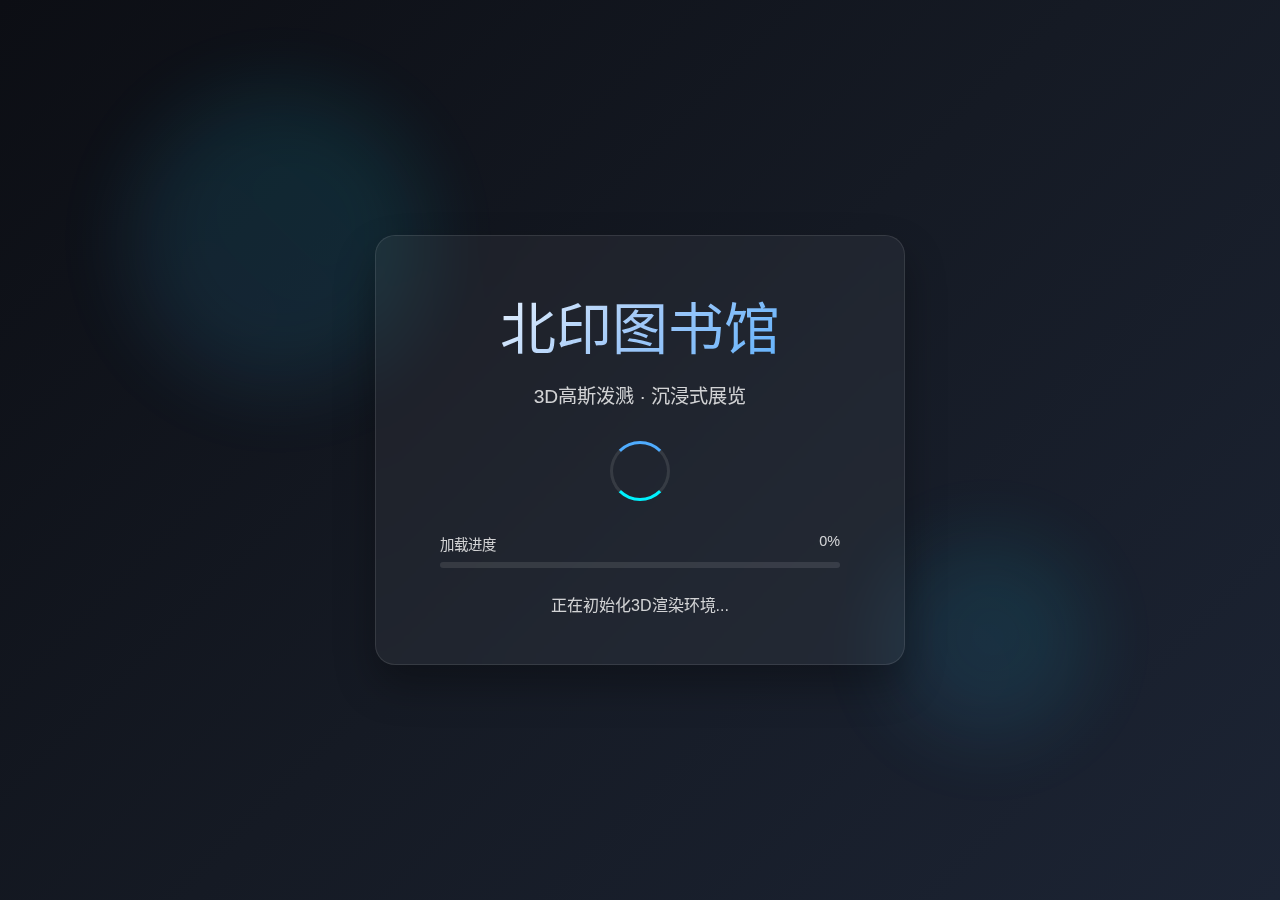
<file: demo/index.html>
<!DOCTYPE html>
<html lang="zh-CN">
<head>
    <meta charset="UTF-8">
    <meta name="viewport" content="width=device-width, initial-scale=1.0">
    <title>北印图书馆 - 3D沉浸式展览</title>
    <link rel="stylesheet" href="css/style.css">
    <link rel="stylesheet" href="https://cdnjs.cloudflare.com/ajax/libs/font-awesome/6.4.0/css/all.min.css">
    <!-- 检查是否已经完成加载，如果没有完成，则跳转到loading页面 -->
    <script>
        // 检查是否从加载页面跳转而来
        if (!sessionStorage.getItem('loadingCompleted')) {
            sessionStorage.setItem('loadingCompleted', 'true');
            window.location.href = 'loading.html';
        }
    </script>
</head>

<body>
    
    <div class="container">
        <!-- 背景装饰 -->
        <div class="background-gradient"></div>
        <div class="floating-shapes">
            <div class="shape shape-1"></div>
            <div class="shape shape-2"></div>
            <div class="shape shape-3"></div>
        </div>

        <!-- 主内容 -->
        <header class="header">
            <h1 class="title">北印图书馆</h1>
            <p class="subtitle">3D高斯泼溅 · 沉浸式展览</p>
        </header>

        <main class="main-content">
            <div class="welcome-section">
                <p class="welcome-text">
                    欢迎探索北京印刷学院图书馆的数字孪生空间<br>
                    前沿的3D重建技术，带您沉浸式体验知识殿堂的魅力
                </p>
            </div>

            <div class="scenes-grid">
                <div class="scene-card">
                    <!-- 建筑类图标 -->
                    <div class="card-icon">
                        <i class="fas fa-university"></i>  <!-- 大学/机构图标 -->
                    </div>
                    <div class="card-content">
                        <h3>图书馆大厅</h3>
                        <p>宏伟入口空间，展现建筑气势与设计美学</p>
                        <button class="view-btn" onclick="openDemo('lobby', [['mode', '0']])">进入参观</button>
                    </div>
                </div>
            
                <div class="scene-card">
                    <!-- 阅读类图标 -->
                    <div class="card-icon">
                        <i class="fas fa-book-reader"></i>  <!-- 阅读者图标 -->
                    </div>
                    <div class="card-content">
                        <h3>阅读区</h3>
                        <p>安静舒适的阅读环境，适合深度阅读与思考</p>
                        <button class="view-btn" onclick="openDemo('reading-area', [['mode', '0']])">进入参观</button>
                    </div>
                </div>
            
                <div class="scene-card">
                    <!-- 学习类图标 -->
                    <div class="card-icon">
                        <i class="fas fa-graduation-cap"></i>  <!-- 毕业帽图标 -->
                    </div>
                    <div class="card-content">
                        <h3>自习区</h3>
                        <p>学子勤奋学习的核心区域，见证梦想的孕育</p>
                        <button class="view-btn" onclick="openDemo('study-area', [['mode', '0']])">进入参观</button>
                    </div>
                </div>
            </div>
  
            <!-- 在欢迎区域之后，场景网格之前添加特色服务 -->
<section class="features-section">
    <h2 class="section-title">图书馆特色服务</h2>
    <div class="features-grid">
      <div class="feature-item">
        <div class="feature-icon">
            <i class="fas fa-database"></i>  <!-- 改为数据库图标 -->
        </div>
        <h3 class="feature-title">数字资源访问</h3>
        <p class="feature-description">提供丰富的电子图书、期刊和数据库资源，随时随地访问学术资料</p>
      </div>
      <div class="feature-item">
        <div class="feature-icon">
          <i class="fas fa-users"></i>
        </div>
        <h3 class="feature-title">研讨空间</h3>
        <p class="feature-description">配备先进设备的小组学习空间，支持协作学习和学术讨论</p>
      </div>
      <div class="feature-item">
        <div class="feature-icon">
          <i class="fas fa-graduation-cap"></i>
        </div>
        <h3 class="feature-title">信息素养培训</h3>
        <p class="feature-description">定期举办信息检索、学术写作等培训课程，提升读者信息素养</p>
      </div>
      <div class="feature-item">
        <div class="feature-icon">
          <i class="fas fa-headset"></i>
        </div>
        <h3 class="feature-title">学科服务</h3>
        <p class="feature-description">专业学科馆员提供针对性的文献检索与学术支持服务</p>
      </div>
    </div>
  </section>
  
  <!-- 在场景网格之后，页脚之前添加图书馆信息 -->
  <section class="library-info-section">
    <h2 class="section-title">图书馆信息</h2>
    <div class="library-info-grid">
      <div class="info-card">
        <div class="info-card-header">
          <i class="fas fa-clock"></i>
          <h3>开放时间</h3>
        </div>
        <ul class="info-list">
          <li>
            <i class="fas fa-calendar-day"></i>
            <div class="info-content">
              <strong>周一至周日</strong>
              <span>8:00-22:00</span>
            </div>
          </li>
          <li>
            <i class="fas fa-exclamation-circle"></i>
            <div class="info-content">
              <strong>节假日</strong>
              <span>9:00-17:00</span>
            </div>
          </li>
          <li>
            <i class="fas fa-book"></i>
            <div class="info-content">
              <strong>借还服务</strong>
              <span>8:30-21:30</span>
            </div>
          </li>
        </ul>
      </div>
      
      <div class="info-card">
        <div class="info-card-header">
          <i class="fas fa-map-marker-alt"></i>
          <h3>联系我们</h3>
        </div>
        <ul class="info-list">
          <li>
            <i class="fas fa-location-dot"></i>
            <div class="info-content">
              <strong>地址</strong>
              <span>北京市大兴区兴华大街(二段)1号</span>
            </div>
          </li>
          <li>
            <i class="fas fa-phone"></i>
            <div class="info-content">
              <strong>电话</strong>
              <span>010-60261114</span>
            </div>
          </li>
          <li>
            <i class="fas fa-envelope"></i>
            <div class="info-content">
              <strong>邮箱</strong>
              <span>library@bigc.edu.cn</span>
            </div>
          </li>
        </ul>
      </div>
      
      <div class="info-card">
        <div class="info-card-header">
          <i class="fas fa-bookmark"></i>
          <h3>馆藏特色</h3>
        </div>
        <ul class="info-list">
          <li>
            <i class="fas fa-print"></i>
            <div class="info-content">
              <strong>印刷出版</strong>
              <span>专业文献资源</span>
            </div>
          </li>
          <li>
            <i class="fas fa-paint-brush"></i>
            <div class="info-content">
              <strong>艺术设计</strong>
              <span>特色馆藏</span>
            </div>
          </li>
          <li>
            <i class="fas fa-newspaper"></i>
            <div class="info-content">
              <strong>数字媒体</strong>
              <span>前沿资源</span>
            </div>
          </li>
        </ul>
      </div>
    </div>
  </section>
  

        </main>




        
        <script>
            // ==================== 预览系统核心代码 ====================

            // 移动设备检测
            function isMobileDevice() {
                return /Android|webOS|iPhone|iPad|iPod|BlackBerry|IEMobile|Opera Mini/i.test(navigator.userAgent);
            }

            // 场景数据配置
            const SCENE_DATA = {
                'lobby': {
                    title: '图书馆大厅',
                    description: '宏伟的图书馆大厅，展现了现代建筑与实用功能的结合。这里是北印学子进入知识世界的第一站，宽敞的空间和精心设计的光线营造出温馨的氛围。',
                    area: '280平方米',
                    capacity: '可容纳70人',
                    features: '挑高设计、自然采光、智能导览',
                    image: './assets/images/lobby.png'
                },
                'reading-area': {
                    title: '阅读区',
                    description: '安静舒适的阅读区域，配备专业的阅读灯光和符合人体工学的座椅。这里是深度阅读和思考的理想空间，阳光透过窗户洒在书页上，营造出宁静的阅读体验。',
                    area: '100平方米',
                    capacity: '30个阅读位',
                    features: '专业照明、舒适座椅、安静环境',
                    image: './assets/images/read.png'
                },
                'study-area': {
                    title: '自习区',
                    description: '北印学子勤奋学习的核心区域。整齐排列的学习桌椅、充足的电源接口和稳定的网络环境，为学生们提供了高效的学习空间。这里见证了无数梦想的孕育和实现。',
                    area: '200平方米',
                    capacity: '120个学习位',
                    features: '独立座位、电源接口、高速网络',
                    image: './assets/images/study.png'
                }
            };

            // 预览系统主类
            class PreviewSystem {
                constructor() {
                    this.isInitialized = false;
                    this.init();
                }

                init() {
                    if (this.isInitialized) return;
                    
                    console.log('🚀 初始化预览系统...');
                    this.createPreviewElements();
                    this.setupEventListeners();
                    this.isInitialized = true;
                    console.log('✅ 预览系统初始化完成');
                }

                createPreviewElements() {
                    // 创建悬停预览工具提示
                    this.createHoverTooltip();
                    
                    // 创建详情预览模态框
                    this.createDetailModal();
                }

                createHoverTooltip() {
                    const tooltip = document.createElement('div');
                    tooltip.id = 'preview-hover-tooltip';
                    tooltip.className = 'preview-tooltip';
                    tooltip.innerHTML = `
                        <div class="tooltip-image"></div>
                        <div class="tooltip-content">
                            <h4 class="tooltip-title"></h4>
                            <p class="tooltip-desc"></p>
                            <div class="tooltip-hint">📱 点击预览按钮查看详情</div>
                        </div>
                    `;
                    document.body.appendChild(tooltip);
                }

                createDetailModal() {
                    const modal = document.createElement('div');
                    modal.id = 'preview-detail-modal';
                    modal.className = 'preview-modal';
                    modal.innerHTML = `
                        <div class="modal-content">
                            <div class="modal-header">
                                <h3 class="modal-title">场景预览</h3>
                                <button class="modal-close">&times;</button>
                            </div>
                            <div class="modal-body">
                                <div class="modal-image-container">
                                    <img class="modal-image" src="" alt="场景预览">
                                </div>
                                <div class="modal-info">
                                    <p class="modal-description"></p>
                                    <div class="modal-stats">
                                        <div class="stat-item">
                                            <span class="stat-icon">🏛️</span>
                                            <div class="stat-content">
                                                <div class="stat-label">空间面积</div>
                                                <div class="stat-value" id="stat-area"></div>
                                            </div>
                                        </div>
                                        <div class="stat-item">
                                            <span class="stat-icon">👥</span>
                                            <div class="stat-content">
                                                <div class="stat-label">容纳人数</div>
                                                <div class="stat-value" id="stat-capacity"></div>
                                            </div>
                                        </div>
                                        <div class="stat-item">
                                            <span class="stat-icon">⭐</span>
                                            <div class="stat-content">
                                                <div class="stat-label">特色功能</div>
                                                <div class="stat-value" id="stat-features"></div>
                                            </div>
                                        </div>
                                    </div>
                                </div>
                            </div>
                            <div class="modal-footer">
                                <button class="modal-btn modal-btn-primary" id="enter-scene-btn">🚀 进入场景</button>
                                <button class="modal-btn modal-btn-secondary" id="auto-tour-btn">🎬 自动导览</button>
                            </div>
                        </div>
                    `;
                    document.body.appendChild(modal);
                }

                setupEventListeners() {
                    // 关闭模态框事件
                    const closeBtn = document.querySelector('.modal-close');
                    const modal = document.getElementById('preview-detail-modal');
                    
                    if (closeBtn) {
                        closeBtn.addEventListener('click', () => this.hideDetailModal());
                    }
                    
                    if (modal) {
                        modal.addEventListener('click', (e) => {
                            if (e.target === modal) {
                                this.hideDetailModal();
                            }
                        });
                    }

                    // ESC键关闭
                    document.addEventListener('keydown', (e) => {
                        if (e.key === 'Escape') {
                            this.hideDetailModal();
                        }
                    });
                }

                showHoverPreview(sceneId, element, event) {
                    if (isMobileDevice()) return;
                    
                    const sceneData = SCENE_DATA[sceneId];
                    if (!sceneData) return;

                    const tooltip = document.getElementById('preview-hover-tooltip');
                    if (!tooltip) return;

                    // 更新内容
                    tooltip.querySelector('.tooltip-image').style.backgroundImage = `url(${sceneData.image})`;
                    tooltip.querySelector('.tooltip-title').textContent = sceneData.title;
                    tooltip.querySelector('.tooltip-desc').textContent = sceneData.description;

                    // 定位
                    const rect = element.getBoundingClientRect();
                    const tooltipRect = tooltip.getBoundingClientRect();
                    
                    let left = rect.left + (rect.width / 2) - (tooltipRect.width / 2);
                    let top = rect.bottom + 10;

                    // 边界检查
                    if (left < 10) left = 10;
                    if (left + tooltipRect.width > window.innerWidth - 10) {
                        left = window.innerWidth - tooltipRect.width - 10;
                    }
                    if (top + tooltipRect.height > window.innerHeight - 10) {
                        top = rect.top - tooltipRect.height - 10;
                    }

                    tooltip.style.left = left + 'px';
                    tooltip.style.top = top + 'px';
                    tooltip.classList.add('active');
                }

                hideHoverPreview() {
                    const tooltip = document.getElementById('preview-hover-tooltip');
                    if (tooltip) {
                        tooltip.classList.remove('active');
                    }
                }

                showDetailModal(sceneId) {
                    const sceneData = SCENE_DATA[sceneId];
                    if (!sceneData) return;

                    const modal = document.getElementById('preview-detail-modal');
                    if (!modal) return;

                    // 更新内容
                    modal.querySelector('.modal-title').textContent = sceneData.title;
                    modal.querySelector('.modal-image').src = sceneData.image;
                    modal.querySelector('.modal-description').textContent = sceneData.description;
                    document.getElementById('stat-area').textContent = sceneData.area;
                    document.getElementById('stat-capacity').textContent = sceneData.capacity;
                    document.getElementById('stat-features').textContent = sceneData.features;

                    // 设置按钮事件
                    const enterBtn = document.getElementById('enter-scene-btn');
                    const tourBtn = document.getElementById('auto-tour-btn');

                    enterBtn.onclick = () => {
                        this.hideDetailModal();
                        openDemo(sceneId, [['mode', '0']]);
                    };

                    // 🆕 修复自动导览按钮事件
                    tourBtn.onclick = () => {
                        this.hideDetailModal();
                        console.log(`🚀 启动自动导览: ${sceneData.title}`);
                        
                        // 显示加载状态
                        this.showAutoTourLoading(sceneData.title);
                        
                        // 设置自动触发标记
                        localStorage.setItem('autoTriggerSpacebar', 'true');
                        localStorage.setItem('autoTriggerScene', sceneId);
                        localStorage.setItem('autoTriggerTime', Date.now().toString());
                        
                        // 构建URL
                        const params = new URLSearchParams({
                            mode: '0'
                        });
                        
                        const targetUrl = `${sceneId}.html?${params.toString()}`;
                        console.log('导航URL:', targetUrl);
                        
                        // 延迟跳转
                        setTimeout(() => {
                            window.location.href = targetUrl;
                        }, 1000);
                    };

                    // 显示模态框
                    modal.classList.add('active');
                    document.body.style.overflow = 'hidden';
                }

                hideDetailModal() {
                    const modal = document.getElementById('preview-detail-modal');
                    if (modal) {
                        modal.classList.remove('active');
                        document.body.style.overflow = '';
                    }
                }

                // 🆕 添加自动导览加载提示方法
                showAutoTourLoading(sceneName) {
                    const loadingHTML = `
                        <div id="autotour-loading" style="
                            position: fixed;
                            top: 0;
                            left: 0;
                            width: 100%;
                            height: 100%;
                            background: rgba(0, 0, 0, 0.9);
                            backdrop-filter: blur(10px);
                            display: flex;
                            flex-direction: column;
                            justify-content: center;
                            align-items: center;
                            color: white;
                            z-index: 100000;
                            font-family: 'Microsoft YaHei', sans-serif;
                        ">
                            <div style="
                                background: rgba(15, 23, 42, 0.95);
                                border: 2px solid rgba(79, 172, 254, 0.5);
                                border-radius: 20px;
                                padding: 3rem;
                                text-align: center;
                                max-width: 400px;
                                animation: pulse 2s infinite;
                            ">
                                <div style="font-size: 4rem; margin-bottom: 1rem;">🚀</div>
                                <h2 style="color: #4facfe; margin-bottom: 1rem;">准备自动导览</h2>
                                <p style="font-size: 1.1rem; margin-bottom: 0.5rem;">正在进入 <strong>${sceneName}</strong></p>
                                <p style="opacity: 0.8; margin-bottom: 2rem;">系统将自动带您游览所有最佳观景点</p>
                                <div style="
                                    display: flex;
                                    align-items: center;
                                    justify-content: center;
                                    gap: 1rem;
                                    margin-bottom: 1rem;
                                ">
                                    <div class="loading-dot" style="
                                        width: 12px;
                                        height: 12px;
                                        background: #4facfe;
                                        border-radius: 50%;
                                        animation: bounce 1.4s infinite ease-in-out;
                                    "></div>
                                    <div class="loading-dot" style="
                                        width: 12px;
                                        height: 12px;
                                        background: #00f2fe;
                                        border-radius: 50%;
                                        animation: bounce 1.4s infinite ease-in-out;
                                        animation-delay: 0.2s;
                                    "></div>
                                    <div class="loading-dot" style="
                                        width: 12px;
                                        height: 12px;
                                        background: #4facfe;
                                        border-radius: 50%;
                                        animation: bounce 1.4s infinite ease-in-out;
                                        animation-delay: 0.4s;
                                    "></div>
                                </div>
                                <div style="font-size: 0.9rem; opacity: 0.6;">
                                    请稍候...
                                </div>
                            </div>
                        </div>
                        <style>
                            @keyframes pulse {
                                0%, 100% { transform: scale(1); }
                                50% { transform: scale(1.02); }
                            }
                            @keyframes bounce {
                                0%, 80%, 100% { transform: scale(0); }
                                40% { transform: scale(1); }
                            }
                        </style>
                    `;
                    
                    document.body.insertAdjacentHTML('beforeend', loadingHTML);
                    
                    // 5秒后自动移除（防止卡住）
                    setTimeout(() => {
                        const loading = document.getElementById('autotour-loading');
                        if (loading) loading.remove();
                    }, 5000);
                }
            }

       // ==================== 修复版预览系统 ====================

/**
 * 初始化场景预览功能 - 修复版
 */
function initializeScenePreviews() {
    console.log('🎯 开始为场景卡片添加预览功能...');
    
    // 确保预览系统已初始化
    if (!window.previewSystem) {
        window.previewSystem = new PreviewSystem();
    }

    const sceneCards = document.querySelectorAll('.scene-card');
    console.log(`找到 ${sceneCards.length} 个场景卡片`);

    sceneCards.forEach((card, index) => {
        const sceneIds = ['lobby', 'reading-area', 'study-area'];
        const sceneId = sceneIds[index];
        
        if (!sceneId) {
            console.warn('❌ 未找到对应的场景ID:', index);
            return;
        }

        console.log(`🔄 处理场景卡片 ${index + 1}:`, sceneId);

        // 修复：添加预览按钮
        this.addPreviewButtonToCard(card, sceneId);
        
        // 添加悬停效果（仅桌面端）
        if (!this.isMobileDevice()) {
            card.addEventListener('mouseenter', (e) => {
                window.previewSystem.showHoverPreview(sceneId, card, e);
            });
            
            card.addEventListener('mouseleave', () => {
                window.previewSystem.hideHoverPreview();
            });
        }

        console.log(`✅ 为"${SCENE_DATA[sceneId]?.title}"添加预览功能`);
    });
}

/**
 * 为卡片添加预览按钮 - 修复版
 */
function addPreviewButtonToCard(card, sceneId) {
    console.log(`🔄 为场景 ${sceneId} 添加预览按钮`);
    
    // 修复：使用更可靠的选择器
    const viewBtn = card.querySelector('.view-btn');
    if (!viewBtn) {
        console.error('❌ 未找到进入按钮:', sceneId, card);
        
        // 备用方案：手动创建按钮容器
        this.createFallbackButtonContainer(card, sceneId);
        return;
    }

    // 创建按钮容器
    const buttonContainer = document.createElement('div');
    buttonContainer.className = 'card-button-container';

    // 创建预览按钮
    const previewBtn = document.createElement('button');
    previewBtn.className = 'preview-button';
    previewBtn.innerHTML = '👁️ 预览';
    previewBtn.onclick = (e) => {
        e.preventDefault();
        e.stopPropagation();
        console.log('📸 打开预览:', sceneId);
        window.previewSystem.showDetailModal(sceneId);
    };

    // 调整原按钮
    viewBtn.className = 'view-button primary';
    viewBtn.textContent = '进入场景'; // 修复：确保文本内容
    viewBtn.onclick = (e) => {
        e.preventDefault();
        e.stopPropagation();
        console.log('🚀 进入场景:', sceneId);
        this.openDemo(sceneId, [['mode', '0']]);
    };

    // 组装按钮
    buttonContainer.appendChild(previewBtn);
    buttonContainer.appendChild(viewBtn);

    // 替换原按钮
    const cardContent = card.querySelector('.card-content');
    if (cardContent) {
        const oldViewBtn = cardContent.querySelector('.view-btn');
        if (oldViewBtn && oldViewBtn.parentNode) {
            oldViewBtn.parentNode.removeChild(oldViewBtn);
        }
        cardContent.appendChild(buttonContainer);
        
        console.log(`✅ 成功为 ${sceneId} 添加按钮容器`);
    } else {
        console.error('❌ 未找到卡片内容区域:', card);
    }
}



/**
 * 移动设备检测 - 修复版
 */
function isMobileDevice() {
    return /Android|webOS|iPhone|iPad|iPod|BlackBerry|IEMobile|Opera Mini/i.test(navigator.userAgent);
}

/**
 * 打开场景 - 修复版
 */
function openDemo(page, params) {
    let url = page + '.html';
    if (params && params.length > 0) {
        let index = 0;
        for (let param of params) {
            url += (index === 0 ? "?" : "&");
            url += param[0] + "=" + param[1];
            index++;
        }
    }
    console.log('🔗 导航到:', url);
    window.location.href = url;
}

            // 为卡片添加预览按钮
            function addPreviewButtonToCard(card, sceneId) {
                const viewBtn = card.querySelector('.view-btn');
                if (!viewBtn) {
                    console.warn('❌ 未找到进入按钮:', sceneId);
                    return;
                }

                // 创建按钮容器
                const buttonContainer = document.createElement('div');
                buttonContainer.className = 'card-button-container';

                // 创建预览按钮
                const previewBtn = document.createElement('button');
                previewBtn.className = 'preview-button';
                previewBtn.innerHTML = '👁️ 预览';
                previewBtn.onclick = (e) => {
                    e.preventDefault();
                    e.stopPropagation();
                    console.log('📸 打开预览:', sceneId);
                    window.previewSystem.showDetailModal(sceneId);
                };

                // 调整原按钮
                viewBtn.className = 'view-button primary';
                viewBtn.onclick = (e) => {
                    e.preventDefault();
                    openDemo(sceneId, [['mode', '0']]);
                };

                // 组装按钮
                buttonContainer.appendChild(previewBtn);
                buttonContainer.appendChild(viewBtn);

                // 替换原按钮
                const cardContent = card.querySelector('.card-content');
                const oldViewBtn = cardContent.querySelector('.view-btn');
                if (oldViewBtn) {
                    cardContent.removeChild(oldViewBtn);
                }
                cardContent.appendChild(buttonContainer);
            }

          // ==================== 修复版初始化代码 ====================

// DOM加载完成后初始化
document.addEventListener('DOMContentLoaded', function() {
    console.log('📄 DOM加载完成，初始化预览系统');
    
    // 延迟初始化以确保所有元素都已加载
    setTimeout(() => {
        try {
            initializeScenePreviews();
            
            // 显示初始化成功消息
            setTimeout(() => {
                console.log('🎉 预览系统初始化成功！');
                console.log('💡 使用方法：');
                console.log('   - 鼠标悬停查看快速预览');
                console.log('   - 点击"预览"按钮查看详情');
                console.log('   - 点击"进入场景"开始体验');
                console.log('   - 点击"自动导览"自动游览');
                
                // 调试信息
                const cards = document.querySelectorAll('.scene-card');
                cards.forEach((card, index) => {
                    const buttons = card.querySelectorAll('button');
                    console.log(`卡片 ${index + 1} 按钮数量:`, buttons.length);
                });
            }, 100);
        } catch (error) {
            console.error('❌ 预览系统初始化失败:', error);
            // 备用初始化方案
            fallbackInitialization();
        }
    }, 500);
});

// 备用初始化方案
function fallbackInitialization() {
    console.log('🔄 启动备用初始化方案');
    
    const sceneCards = document.querySelectorAll('.scene-card');
    const sceneIds = ['lobby', 'reading-area', 'study-area'];
    
    sceneCards.forEach((card, index) => {
        const sceneId = sceneIds[index];
        if (!sceneId) return;
        
        // 直接创建按钮容器
        createFallbackButtonContainer(card, sceneId);
    });
    
    console.log('✅ 备用初始化完成');
}

// 备用初始化方法
window.addEventListener('load', function() {
    console.log('🔄 页面完全加载，检查预览系统');
    
    // 检查是否成功初始化
    const buttonContainers = document.querySelectorAll('.card-button-container');
    if (buttonContainers.length === 0) {
        console.log('🔄 检测到初始化失败，重新初始化');
        setTimeout(fallbackInitialization, 300);
    }
});

            // ==================== 通用函数 ====================

            function openDemo(page, params) {
                let url = page + '.html';
                if (params && params.length > 0) {
                    let index = 0;
                    for (let param of params) {
                        url += (index === 0 ? "?" : "&");
                        url += param[0] + "=" + param[1];
                        index++;
                    }
                }
                console.log('🔗 导航到:', url);
                window.location.href = url;
            }
        </script>

        <!-- 在所有HTML文件的body末尾添加 -->
        <script src="js/page-transitions.js"></script>
        <script src="js/performance.js"></script>
        <script src="js/visit-stats.js"></script>
        <script src="js/index_performance_panel.js"></script>
        <script src="js/index_KeyboardNav.js"></script>

   
    </div>   
    
    
    
    <!-- 修改页脚内容 -->
  <footer class="footer">
    <div class="footer-content">
      <div class="footer-logo">
        <h3>北京印刷学院图书馆</h3>
        <p>智慧图书馆服务平台</p>
      </div>
      <div class="footer-info">
        <p><i class="fas fa-location-dot"></i> 北京市大兴区兴华大街(二段)1号</p>
        <p><i class="fas fa-phone"></i> 010-60261114</p>
        <p><i class="fas fa-envelope"></i> library@bigc.edu.cn</p>
      </div>
      <div class="footer-hours">
        <p><i class="fas fa-clock"></i> 开放时间：周一至周日 8:00-22:00</p>
        <p><i class="fas fa-book"></i> 借还服务：8:30-21:30</p>
      </div>
    </div>
    <div class="footer-bottom">
      <p>&copy; 2025 北京印刷学院图书馆 版权所有 </p>
    </div>
  </footer>
</body>
</html>
</file>
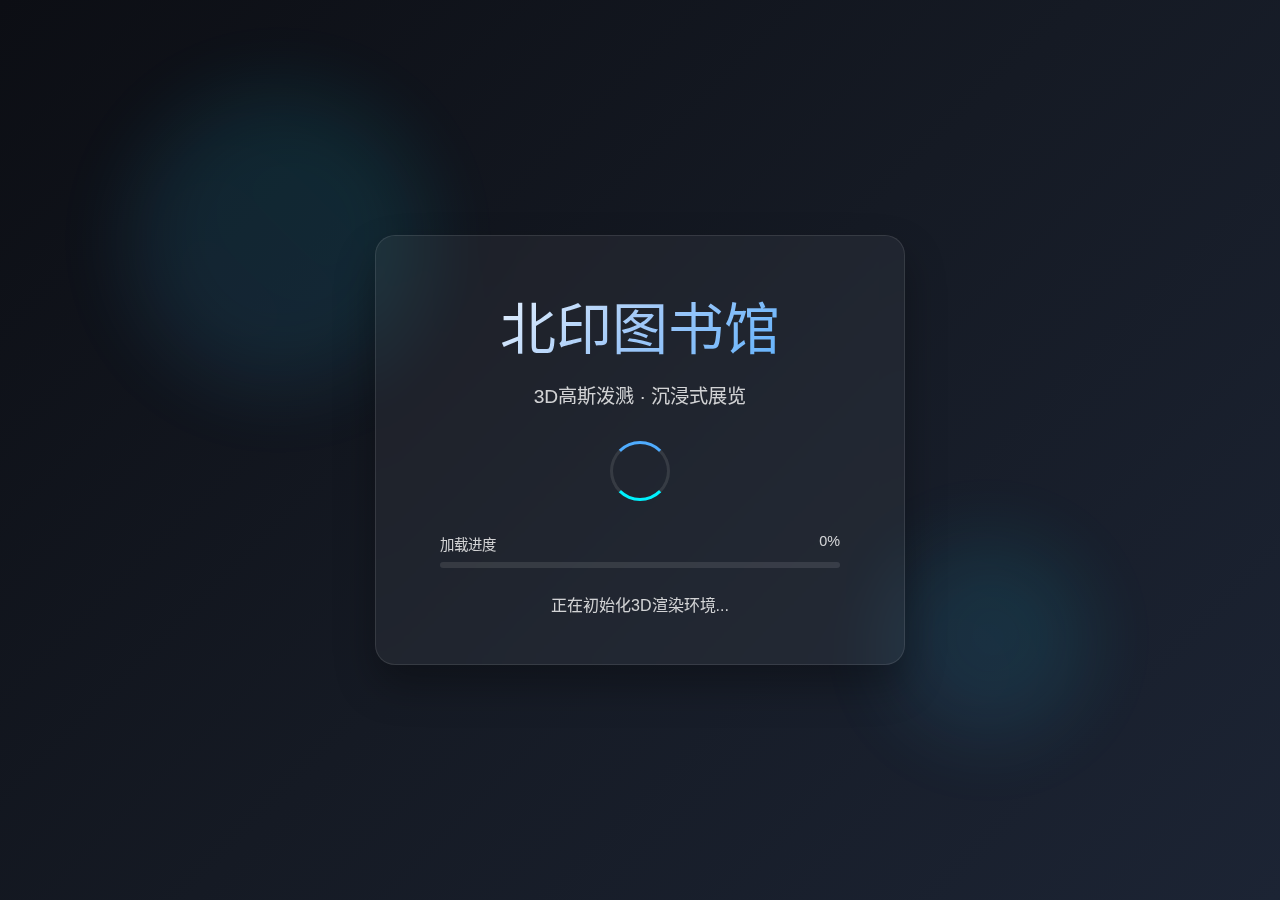
<file: demo/loading.html>
<!DOCTYPE html>
<html lang="zh-CN">
<head>
    <meta charset="UTF-8">
    <meta name="viewport" content="width=device-width, initial-scale=1.0">
    <title>加载中 - 北印图书馆3D展览</title>
    <style>
        * {
            margin: 0;
            padding: 0;
            box-sizing: border-box;
        }

        :root {
            --primary: #4facfe;
            --secondary: #00f2fe;
            --dark: #0a0a0a;
            --glass-bg: rgba(255, 255, 255, 0.05);
            --glass-border: rgba(255, 255, 255, 0.1);
        }

        body {
            background: linear-gradient(135deg, #0c0e14 0%, #151a24 50%, #1c2434 100%);
            color: white;
            font-family: 'Segoe UI', 'Microsoft YaHei', sans-serif;
            height: 100vh;
            display: flex;
            justify-content: center;
            align-items: center;
            overflow: hidden;
        }

        /* 浮动背景 */
        .floating-shapes {
            position: fixed;
            top: 0;
            left: 0;
            width: 100%;
            height: 100%;
            z-index: -1;
        }

        .shape {
            position: absolute;
            border-radius: 50%;
            background: linear-gradient(45deg, var(--primary), var(--secondary));
            opacity: 0.1;
            filter: blur(40px);
            animation: float 6s ease-in-out infinite;
        }

        .shape-1 {
            width: 300px;
            height: 300px;
            top: 10%;
            left: 10%;
            animation-delay: 0s;
        }

        .shape-2 {
            width: 200px;
            height: 200px;
            top: 60%;
            right: 15%;
            animation-delay: 2s;
        }

        @keyframes float {
            0%, 100% { transform: translateY(0px) scale(1); }
            50% { transform: translateY(-30px) scale(1.05); }
        }

        /* 加载容器 */
        .loading-container {
            text-align: center;
            z-index: 1000;
            background: var(--glass-bg);
            backdrop-filter: blur(10px);
            border: 1px solid var(--glass-border);
            border-radius: 20px;
            padding: 3rem 4rem;
            box-shadow: 0 20px 40px rgba(0, 0, 0, 0.3);
        }

        .logo {
            margin-bottom: 2rem;
        }

        .logo h1 {
            font-size: 3.5rem;
            font-weight: 300;
            background: linear-gradient(135deg, #fff 0%, #a0c8f8 50%, var(--primary) 100%);
            -webkit-background-clip: text;
            -webkit-text-fill-color: transparent;
            margin-bottom: 1rem;
        }

        .subtitle {
            font-size: 1.2rem;
            opacity: 0.8;
            font-weight: 300;
        }

        /* 加载动画 */
        .loading-spinner {
            width: 60px;
            height: 60px;
            border: 3px solid rgba(255, 255, 255, 0.1);
            border-top: 3px solid var(--primary);
            border-bottom: 3px solid var(--secondary);
            border-radius: 50%;
            animation: spin 1s ease-in-out infinite;
            margin: 2rem auto;
        }

        @keyframes spin {
            0% { transform: rotate(0deg); }
            100% { transform: rotate(360deg); }
        }

        /* 进度条 */
        .progress-container {
            width: 400px;
            margin: 2rem auto 1rem;
        }

        .progress-info {
            display: flex;
            justify-content: space-between;
            margin-bottom: 0.5rem;
            font-size: 0.9rem;
            opacity: 0.8;
        }

        .progress-bar {
            width: 100%;
            height: 6px;
            background: rgba(255, 255, 255, 0.1);
            border-radius: 3px;
            overflow: hidden;
        }

        .progress-fill {
            height: 100%;
            background: linear-gradient(90deg, var(--primary), var(--secondary));
            border-radius: 3px;
            width: 0%;
            transition: width 0.3s ease;
            box-shadow: 0 0 10px rgba(79, 172, 254, 0.3);
        }

        .loading-text {
            margin-top: 1.5rem;
            font-size: 1rem;
            opacity: 0.8;
            min-height: 24px;
        }

        /* 跳过按钮 */
        .skip-btn {
            background: rgba(255, 255, 255, 0.1);
            border: 1px solid rgba(255, 255, 255, 0.2);
            color: white;
            padding: 10px 20px;
            border-radius: 20px;
            cursor: pointer;
            transition: all 0.3s ease;
            margin-top: 1.5rem;
            font-family: inherit;
            font-size: 0.9rem;
        }

        .skip-btn:hover {
            background: rgba(255, 255, 255, 0.2);
            transform: translateY(-2px);
        }

        /* 响应式 */
        @media (max-width: 768px) {
            .loading-container {
                padding: 2rem;
                margin: 0 1rem;
            }
            
            .logo h1 {
                font-size: 2.5rem;
            }
            
            .progress-container {
                width: 300px;
            }
        }

        @media (max-width: 480px) {
            .logo h1 {
                font-size: 2rem;
            }
            
            .subtitle {
                font-size: 1rem;
            }
            
            .progress-container {
                width: 250px;
            }
        }
    </style>
</head>
<body>
    <!-- 浮动背景 -->
    <div class="floating-shapes">
        <div class="shape shape-1"></div>
        <div class="shape shape-2"></div>
    </div>

    <!-- 加载内容 -->
    <div class="loading-container">
        <div class="logo">
            <h1>北印图书馆</h1>
            <div class="subtitle">3D高斯泼溅 · 沉浸式展览</div>
        </div>
        
        <!-- 加载动画 -->
        <div class="loading-spinner"></div>
        
        <!-- 进度条 -->
        <div class="progress-container">
            <div class="progress-info">
                <span>加载进度</span>
                <span id="progress-percentage">0%</span>
            </div>
            <div class="progress-bar">
                <div class="progress-fill" id="progress-fill"></div>
            </div>
        </div>
        
        <div class="loading-text" id="loading-text">正在初始化3D渲染环境...</div>
    </div>

    <script>
        let progress = 0;
        const progressFill = document.getElementById('progress-fill');
        const progressPercentage = document.getElementById('progress-percentage');
        const loadingText = document.getElementById('loading-text');
        
        // 加载步骤
        const loadSteps = [
            { progress: 10, text: "正在初始化3D渲染环境..." },
            { progress: 30, text: "加载核心渲染引擎..." },
            { progress: 50, text: "准备高斯模型数据..." },
            { progress: 70, text: "加载场景资源..." },
            { progress: 90, text: "优化渲染性能..." },
            { progress: 100, text: "加载完成！" }
        ];
        
        let currentStep = 0;
        
        function updateProgress() {
            if (currentStep < loadSteps.length) {
                const step = loadSteps[currentStep];
                progress = step.progress;
                
                progressFill.style.width = progress + '%';
                progressPercentage.textContent = progress + '%';
                loadingText.textContent = step.text;
                
                currentStep++;
                
                // 随机延迟
                const delay = Math.random() * 600 + 300;
                setTimeout(updateProgress, delay);
            } else {
                // 加载完成
                setTimeout(() => {
                    window.location.href = 'index.html';
                }, 500);
            }
        }
        
        // 开始加载
        setTimeout(updateProgress, 1000);
        
        // 8秒后显示跳过按钮
        setTimeout(() => {
            if (progress < 100) {
                const skipBtn = document.createElement('button');
                skipBtn.className = 'skip-btn';
                skipBtn.textContent = '跳过加载';
                skipBtn.onclick = () => {
                    window.location.href = 'index.html';
                };
                document.querySelector('.loading-container').appendChild(skipBtn);
            }
        }, 8000);
    </script>
</body>
</html>
</file>
<file: demo/css/style.css>
/* ===== 高级重置与全局样式 ===== */
* {
    margin: 0;
    padding: 0;
    box-sizing: border-box;
}

:root {
    --primary: #4facfe;
    --secondary: #00f2fe;
    --dark: #0a0a0a;
    --dark-secondary: #121212;
    --light: #ffffff;
    --glass-bg: rgba(255, 255, 255, 0.05);
    --glass-border: rgba(255, 255, 255, 0.1);
    --glow: 0 0 20px rgba(79, 172, 254, 0.3);
    --transition: all 0.4s cubic-bezier(0.215, 0.61, 0.355, 1);
}

body {
    font-family: 'Segoe UI', 'Microsoft YaHei', sans-serif;
    background: var(--dark);
    color: var(--light);
    overflow-x: hidden;
    -webkit-font-smoothing: antialiased;
    -moz-osx-font-smoothing: grayscale;
}

/* ===== 高级背景效果 ===== */
.background-gradient {
    position: fixed;
    top: 0;
    left: 0;
    width: 100%;
    height: 100%;
    background: 
        radial-gradient(circle at 20% 30%, rgba(79, 172, 254, 0.1) 0%, transparent 50%),
        radial-gradient(circle at 80% 70%, rgba(0, 242, 254, 0.1) 0%, transparent 50%),
        linear-gradient(135deg, #0c0e14 0%, #151a24 50%, #1c2434 100%);
    z-index: -3;
}

.grain-overlay {
    position: fixed;
    top: 0;
    left: 0;
    width: 100%;
    height: 100%;
    background-image: url("data:image/svg+xml,%3Csvg viewBox='0 0 256 256' xmlns='http://www.w3.org/2000/svg'%3E%3Cfilter id='noise'%3E%3CfeTurbulence type='fractalNoise' baseFrequency='0.85' numOctaves='4' stitchTiles='stitch'/%3E%3C/filter%3E%3Crect width='100%25' height='100%25' filter='url(%23noise)' opacity='0.05'/%3E%3C/svg%3E");
    z-index: -2;
    pointer-events: none;
}

.floating-shapes {
    position: fixed;
    top: 0;
    left: 0;
    width: 100%;
    height: 100%;
    z-index: -1;
    overflow: hidden;
}

.shape {
    position: absolute;
    border-radius: 50%;
    background: linear-gradient(45deg, var(--primary), var(--secondary));
    opacity: 0.08;
    filter: blur(20px);
    animation: float 8s ease-in-out infinite;
}

.shape-1 {
    width: 300px;
    height: 300px;
    top: 10%;
    left: 5%;
    animation-delay: 0s;
}

.shape-2 {
    width: 200px;
    height: 200px;
    top: 60%;
    right: 10%;
    animation-delay: 2.5s;
}

.shape-3 {
    width: 150px;
    height: 150px;
    bottom: 15%;
    left: 15%;
    animation-delay: 5s;
}

.shape-4 {
    width: 250px;
    height: 250px;
    top: 20%;
    right: 20%;
    animation-delay: 1s;
}

@keyframes float {
    0%, 100% { 
        transform: translateY(0px) rotate(0deg) scale(1); 
    }
    33% { 
        transform: translateY(-30px) rotate(120deg) scale(1.05); 
    }
    66% { 
        transform: translateY(20px) rotate(240deg) scale(0.95); 
    }
}

/* ===== 首页高级样式 ===== */
.container {
    min-height: 100vh;
    position: relative;
    display: flex;
    flex-direction: column;
    padding: 3rem 2rem;
    opacity: 0;
    animation: fadeIn 1s ease-out 0.3s forwards;
}

@keyframes fadeIn {
    to { opacity: 1; }
}

.header {
    text-align: center;
    margin-bottom: 4rem;
    position: relative;
}

.title-container {
    position: relative;
    display: inline-block;
    margin-bottom: 1rem;
}

.title {
    font-size: 5rem;
    font-weight: 300;
    background: linear-gradient(135deg, #fff 0%, #a0c8f8 50%, #4facfe 100%);
    -webkit-background-clip: text;
    -webkit-text-fill-color: transparent;
    background-clip: text;
    position: relative;
    letter-spacing: -0.5px;
    line-height: 1.1;
    filter: drop-shadow(0 5px 15px rgba(0, 0, 0, 0.3));
}

.title::after {
    content: '';
    position: absolute;
    bottom: -15px;
    left: 25%;
    width: 50%;
    height: 2px;
    background: linear-gradient(90deg, transparent, var(--primary), transparent);
}

.subtitle {
    font-size: 1.3rem;
    opacity: 0.9;
    font-weight: 300;
    letter-spacing: 2px;
    text-transform: uppercase;
    margin-top: 1.5rem;
}

.welcome-section {
    text-align: center;
    margin-bottom: 5rem;
    max-width: 700px;
    margin-left: auto;
    margin-right: auto;
}

.welcome-text {
    font-size: 1.4rem;
    line-height: 1.8;
    opacity: 0.9;
    font-weight: 300;
    position: relative;
    padding: 2rem;
    background: var(--glass-bg);
    backdrop-filter: blur(10px);
    border: 1px solid var(--glass-border);
    border-radius: 20px;
    box-shadow: 0 10px 30px rgba(0, 0, 0, 0.2);
}

.welcome-text::before {
    content: '';
    position: absolute;
    top: 0;
    left: 0;
    right: 0;
    height: 1px;
    background: linear-gradient(90deg, transparent, var(--primary), transparent);
}

/* ===== 高级卡片网格 ===== */
.scenes-grid {
    display: grid;
    grid-template-columns: repeat(auto-fit, minmax(350px, 1fr));
    gap: 2.5rem;
    max-width: 1300px;
    margin: 0 auto 4rem;
    perspective: 1000px;
}

.scene-card {
    background: linear-gradient(145deg, 
        rgba(255, 255, 255, 0.05) 0%, 
        rgba(255, 255, 255, 0.02) 100%);
    backdrop-filter: blur(15px);
    border: 1px solid var(--glass-border);
    border-radius: 24px;
    padding: 2.5rem;
    transition: var(--transition);
    position: relative;
    overflow: hidden;
    transform-style: preserve-3d;
    opacity: 0;
    transform: translateY(50px) rotateX(5deg);
    animation: cardEntrance 0.8s cubic-bezier(0.215, 0.61, 0.355, 1) forwards;
}

.scene-card::before {
    content: '';
    position: absolute;
    inset: 0;
    background: linear-gradient(135deg, 
        rgba(79, 172, 254, 0.1) 0%, 
        rgba(0, 242, 254, 0.05) 100%);
    opacity: 0;
    transition: opacity 0.5s ease;
    z-index: -1;
}

.scene-card::after {
    content: '';
    position: absolute;
    top: -2px;
    left: -2px;
    right: -2px;
    bottom: -2px;
    background: linear-gradient(45deg, 
        var(--primary), 
        var(--secondary), 
        transparent 70%);
    border-radius: 26px;
    z-index: -2;
    opacity: 0;
    transition: opacity 0.5s ease;
}

.scene-card:hover {
    transform: translateY(-15px) scale(1.02) rotateX(0);
    box-shadow: 
        0 30px 60px rgba(0, 0, 0, 0.4),
        var(--glow);
}

.scene-card:hover::before {
    opacity: 1;
}

.scene-card:hover::after {
    opacity: 0.3;
}

.scene-card:hover .card-icon {
    transform: scale(1.1) rotate(5deg);
    filter: drop-shadow(0 5px 15px rgba(79, 172, 254, 0.5));
}

@keyframes cardEntrance {
    to {
        opacity: 1;
        transform: translateY(0) rotateX(0);
    }
}

.scene-card:nth-child(1) { animation-delay: 0.1s; }
.scene-card:nth-child(2) { animation-delay: 0.2s; }
.scene-card:nth-child(3) { animation-delay: 0.3s; }
.scene-card:nth-child(4) { animation-delay: 0.4s; }

.card-icon {
    font-size: 3.5rem;
    margin-bottom: 1.5rem;
    display: inline-block;
    background: linear-gradient(135deg, var(--primary), var(--secondary));
    -webkit-background-clip: text;
    -webkit-text-fill-color: transparent;
    transition: var(--transition);
}

.card-content h3 {
    font-size: 1.6rem;
    margin-bottom: 1rem;
    font-weight: 500;
    position: relative;
    display: inline-block;
}

.card-content h3::after {
    content: '';
    position: absolute;
    bottom: -5px;
    left: 0;
    width: 40px;
    height: 2px;
    background: linear-gradient(90deg, var(--primary), transparent);
    transition: width 0.3s ease;
}

.scene-card:hover .card-content h3::after {
    width: 100%;
}

.card-content p {
    opacity: 0.8;
    line-height: 1.6;
    margin-bottom: 2rem;
    font-size: 1.05rem;
}

/* ===== 高级按钮 ===== */
.view-btn {
    background: linear-gradient(135deg, var(--primary), var(--secondary));
    border: none;
    padding: 14px 35px;
    border-radius: 50px;
    color: white;
    font-size: 1rem;
    font-weight: 500;
    cursor: pointer;
    transition: var(--transition);
    width: 100%;
    position: relative;
    overflow: hidden;
    letter-spacing: 0.5px;
    box-shadow: 0 10px 20px rgba(79, 172, 254, 0.2);
}

.view-btn::before {
    content: '';
    position: absolute;
    top: 0;
    left: -100%;
    width: 100%;
    height: 100%;
    background: linear-gradient(90deg, 
        transparent, 
        rgba(255, 255, 255, 0.2), 
        transparent);
    transition: left 0.7s ease;
}

.view-btn:hover {
    transform: translateY(-3px);
    box-shadow: 
        0 15px 30px rgba(79, 172, 254, 0.3),
        var(--glow);
}

.view-btn:hover::before {
    left: 100%;
}

.view-btn:active {
    transform: translateY(-1px);
}

/* ===== 页脚 ===== */
.footer {
    text-align: center;
    margin-top: auto;
    opacity: 0.7;
    font-size: 0.9rem;
    padding-top: 3rem;
    position: relative;
}

.footer::before {
    content: '';
    position: absolute;
    top: 0;
    left: 25%;
    width: 50%;
    height: 1px;
    background: linear-gradient(90deg, transparent, var(--glass-border), transparent);
}

/* ===== 模型页高级导航 ===== */
.model-nav {
    position: fixed;
    top: 0;
    left: 0;
    width: 100%;
    background: rgba(10, 10, 10, 0.85);
    backdrop-filter: blur(20px);
    border-bottom: 1px solid var(--glass-border);
    padding: 1.2rem 2.5rem;
    display: flex;
    justify-content: space-between;
    align-items: center;
    z-index: 100;
    box-shadow: 0 5px 20px rgba(0, 0, 0, 0.2);
}

.nav-btn {
    background: var(--glass-bg);
    border: 1px solid var(--glass-border);
    color: white;
    padding: 12px 24px;
    border-radius: 12px;
    cursor: pointer;
    transition: var(--transition);
    display: flex;
    align-items: center;
    gap: 0.8rem;
    font-weight: 500;
    letter-spacing: 0.5px;
}

.nav-btn:hover {
    background: rgba(255, 255, 255, 0.1);
    transform: translateY(-2px);
    box-shadow: var(--glow);
}

.btn-icon {
    font-size: 1.2rem;
}

.scene-title h2 {
    font-weight: 400;
    font-size: 1.6rem;
    background: linear-gradient(135deg, #fff, #a0c8f8);
    -webkit-background-clip: text;
    -webkit-text-fill-color: transparent;
    letter-spacing: -0.5px;
}

.nav-actions {
    display: flex;
    gap: 1.2rem;
}

/* ===== 高级侧边菜单 ===== */
.scenes-menu, .info-panel {
    position: fixed;
    top: 80px;
    right: -400px;
    width: 320px;
    background: rgba(10, 10, 10, 0.95);
    backdrop-filter: blur(25px);
    border: 1px solid var(--glass-border);
    border-radius: 20px;
    padding: 1.8rem;
    transition: var(--transition);
    z-index: 99;
    box-shadow: 0 20px 40px rgba(0, 0, 0, 0.3);
}

.scenes-menu.active, .info-panel.active {
    right: 2.5rem;
    transform: translateX(0);
}

.scenes-menu::before, .info-panel::before {
    content: '';
    position: absolute;
    inset: 0;
    border-radius: 20px;
    padding: 1px;
    background: linear-gradient(135deg, 
        rgba(79, 172, 254, 0.2), 
        rgba(0, 242, 254, 0.1), 
        transparent 70%);
    -webkit-mask: 
        linear-gradient(#fff 0 0) content-box, 
        linear-gradient(#fff 0 0);
    -webkit-mask-composite: xor;
    mask-composite: exclude;
    pointer-events: none;
}

.menu-content h3 {
    margin-bottom: 1.2rem;
    font-weight: 500;
    font-size: 1.3rem;
    background: linear-gradient(135deg, #fff, #a0c8f8);
    -webkit-background-clip: text;
    -webkit-text-fill-color: transparent;
}

.menu-scenes {
    display: flex;
    flex-direction: column;
    gap: 0.6rem;
}

.menu-item {
    background: var(--glass-bg);
    border: 1px solid var(--glass-border);
    color: white;
    padding: 14px 18px;
    border-radius: 12px;
    cursor: pointer;
    transition: var(--transition);
    display: flex;
    align-items: center;
    gap: 1rem;
    text-align: left;
    width: 100%;
    font-size: 1rem;
    font-weight: 400;
}

.menu-item:hover {
    background: rgba(255, 255, 255, 0.1);
    transform: translateX(-8px);
    border-color: rgba(79, 172, 254, 0.3);
}

.menu-icon {
    font-size: 1.3rem;
    background: linear-gradient(135deg, var(--primary), var(--secondary));
    -webkit-background-clip: text;
    -webkit-text-fill-color: transparent;
}

/* ===== 高级信息面板 ===== */
.info-panel {
    top: 0;
    right: -400px;
    width: 380px;
    height: 100%;
    border-radius: 0;
    border-left: 1px solid var(--glass-border);
    padding: 0;
}

.info-panel.active {
    right: 0;
}

.panel-header {
    display: flex;
    justify-content: space-between;
    align-items: center;
    padding: 1.8rem;
    border-bottom: 1px solid var(--glass-border);
    background: rgba(0, 0, 0, 0.3);
}

.panel-header h3 {
    font-size: 1.4rem;
    font-weight: 500;
    background: linear-gradient(135deg, #fff, #a0c8f8);
    -webkit-background-clip: text;
    -webkit-text-fill-color: transparent;
}

.close-btn {
    background: var(--glass-bg);
    border: 1px solid var(--glass-border);
    color: white;
    font-size: 1.2rem;
    cursor: pointer;
    padding: 8px;
    width: 36px;
    height: 36px;
    display: flex;
    align-items: center;
    justify-content: center;
    border-radius: 10px;
    transition: var(--transition);
}

.close-btn:hover {
    background: rgba(255, 255, 255, 0.1);
    transform: rotate(90deg);
}

.panel-content {
    padding: 2rem;
    overflow-y: auto;
    max-height: calc(100vh - 80px);
}

.panel-content h4 {
    font-size: 1.3rem;
    margin-bottom: 1.2rem;
    font-weight: 500;
    position: relative;
    padding-bottom: 0.5rem;
}

.panel-content h4::after {
    content: '';
    position: absolute;
    bottom: 0;
    left: 0;
    width: 50px;
    height: 2px;
    background: linear-gradient(90deg, var(--primary), transparent);
}

.panel-content p {
    line-height: 1.7;
    opacity: 0.9;
    margin-bottom: 1.5rem;
    font-size: 1.05rem;
}

/* ===== 高级操作提示 ===== */
.control-tips {
    position: fixed;
    bottom: 2.5rem;
    left: 50%;
    transform: translateX(-50%);
    background: rgba(10, 10, 10, 0.85);
    backdrop-filter: blur(20px);
    border: 1px solid var(--glass-border);
    border-radius: 18px;
    padding: 1.2rem 2rem;
    display: flex;
    gap: 2.5rem;
    z-index: 10;
    box-shadow: 0 15px 35px rgba(0, 0, 0, 0.3);
}

.control-tips::before {
    content: '';
    position: absolute;
    inset: 0;
    border-radius: 18px;
    padding: 1px;
    background: linear-gradient(135deg, 
        rgba(79, 172, 254, 0.2), 
        transparent 70%);
    -webkit-mask: 
        linear-gradient(#fff 0 0) content-box, 
        linear-gradient(#fff 0 0);
    -webkit-mask-composite: xor;
    mask-composite: exclude;
    pointer-events: none;
}

.tip-item {
    display: flex;
    flex-direction: column;
    align-items: center;
    gap: 0.5rem;
    transition: var(--transition);
}

.tip-item:hover {
    transform: translateY(-3px);
}

.tip-key {
    background: var(--glass-bg);
    border: 1px solid var(--glass-border);
    padding: 8px 12px;
    border-radius: 8px;
    font-size: 0.85rem;
    min-width: 90px;
    text-align: center;
    font-weight: 500;
    letter-spacing: 1px;
}

.tip-desc {
    font-size: 0.75rem;
    opacity: 0.8;
    text-transform: uppercase;
    letter-spacing: 0.5px;
}

/* ===== 高级加载状态 ===== */
.loading-overlay {
    position: fixed;
    top: 0;
    left: 0;
    width: 100%;
    height: 100%;
    background: 
        radial-gradient(circle at center, rgba(10, 10, 10, 0.9) 0%, rgba(10, 10, 10, 1) 100%);
    display: flex;
    flex-direction: column;
    justify-content: center;
    align-items: center;
    z-index: 2000;
    transition: opacity 0.5s ease, visibility 0.5s ease;
}

.loading-overlay.hidden {
    opacity: 0;
    visibility: hidden;
    pointer-events: none;
}

.loading-spinner {
    width: 60px;
    height: 60px;
    border: 3px solid transparent;
    border-top: 3px solid var(--primary);
    border-right: 3px solid var(--secondary);
    border-bottom: 3px solid var(--primary);
    border-radius: 50%;
    animation: spin 1.2s cubic-bezier(0.68, -0.55, 0.27, 1.55) infinite;
    margin-bottom: 1.5rem;
    position: relative;
}

.loading-spinner::after {
    content: '';
    position: absolute;
    top: -10px;
    left: -10px;
    right: -10px;
    bottom: -10px;
    border: 2px solid rgba(79, 172, 254, 0.1);
    border-radius: 50%;
    animation: pulse 2s ease-in-out infinite;
}

@keyframes spin {
    0% { transform: rotate(0deg); }
    100% { transform: rotate(360deg); }
}

@keyframes pulse {
    0%, 100% { transform: scale(1); opacity: 0.3; }
    50% { transform: scale(1.1); opacity: 0.6; }
}

.loading-text {
    font-size: 1.1rem;
    opacity: 0.8;
    letter-spacing: 2px;
    text-transform: uppercase;
    margin-top: 1rem;
    background: linear-gradient(135deg, #fff, #a0c8f8);
    -webkit-background-clip: text;
    -webkit-text-fill-color: transparent;
}

/* ===== 响应式设计优化 ===== */
@media (max-width: 1024px) {
    .scenes-grid {
        grid-template-columns: repeat(auto-fit, minmax(300px, 1fr));
        gap: 2rem;
    }
    
    .title {
        font-size: 4rem;
    }
}

@media (max-width: 768px) {
    .container {
        padding: 2rem 1.5rem;
    }
    
    .title {
        font-size: 3rem;
    }
    
    .subtitle {
        font-size: 1.1rem;
    }
    
    .scenes-grid {
        grid-template-columns: 1fr;
        gap: 1.8rem;
    }
    
    .scene-card {
        padding: 2rem;
    }
    
    .model-nav {
        padding: 1rem 1.5rem;
    }
    
    .nav-btn span:not(.btn-icon) {
        display: none;
    }
    
    .nav-btn {
        padding: 10px 15px;
    }
    
    .scenes-menu, .info-panel {
        width: calc(100% - 3rem);
        right: -100%;
    }
    
    .info-panel {
        width: 100%;
        right: -100%;
    }
    
    .info-panel.active, .scenes-menu.active {
        right: 1.5rem;
    }
    
    .control-tips {
        bottom: 1.5rem;
        padding: 1rem 1.2rem;
        gap: 1.5rem;
        flex-wrap: wrap;
        justify-content: center;
        max-width: 90%;
    }
    
    .tip-item {
        min-width: 70px;
    }
}

@media (max-width: 480px) {
    .title {
        font-size: 2.5rem;
    }
    
    .welcome-text {
        font-size: 1.2rem;
        padding: 1.5rem;
    }
    
    .scene-card {
        padding: 1.8rem;
    }
    
    .card-icon {
        font-size: 3rem;
    }
    
    .control-tips {
        gap: 1rem;
    }
    
    .tip-key {
        min-width: 60px;
        padding: 6px 10px;
        font-size: 0.8rem;
    }
}

/* ===== 滚动条美化 ===== */
::-webkit-scrollbar {
    width: 8px;
}

::-webkit-scrollbar-track {
    background: rgba(0, 0, 0, 0.2);
}

::-webkit-scrollbar-thumb {
    background: linear-gradient(var(--primary), var(--secondary));
    border-radius: 4px;
}

::-webkit-scrollbar-thumb:hover {
    background: linear-gradient(var(--secondary), var(--primary));
}

/* ===== 选择文本美化 ===== */
::selection {
    background: rgba(79, 172, 254, 0.3);
    color: white;
}

/* ===== 焦点状态 ===== */
:focus {
    outline: 2px solid rgba(79, 172, 254, 0.5);
    outline-offset: 2px;
}

:focus:not(:focus-visible) {
    outline: none;
}

/* ===== 骨架屏动画 (预加载) ===== */
.skeleton {
    background: linear-gradient(90deg, 
        rgba(255, 255, 255, 0.05) 25%, 
        rgba(255, 255, 255, 0.1) 50%, 
        rgba(255, 255, 255, 0.05) 75%);
    background-size: 200% 100%;
    animation: skeleton-loading 1.5s ease-in-out infinite;
}

@keyframes skeleton-loading {
    0% { background-position: 200% 0; }
    100% { background-position: -200% 0; }
}

/* ===== 额外装饰元素 ===== */
.decorative-line {
    position: absolute;
    height: 1px;
    background: linear-gradient(90deg, 
        transparent, 
        var(--glass-border), 
        transparent);
}

.decorative-line.top {
    top: 0;
    left: 10%;
    right: 10%;
}

.decorative-line.bottom {
    bottom: 0;
    left: 10%;
    right: 10%;
}







/* ==================== 预览系统样式 ==================== */

/* 悬停预览工具提示 */
.preview-tooltip {
    position: fixed;
    background: rgba(15, 23, 42, 0.95);
    backdrop-filter: blur(20px);
    border: 1px solid rgba(79, 172, 254, 0.3);
    border-radius: 12px;
    padding: 0;
    width: 280px;
    z-index: 1000;
    opacity: 0;
    transform: translateY(10px);
    transition: all 0.3s cubic-bezier(0.4, 0, 0.2, 1);
    pointer-events: none;
    box-shadow: 0 20px 40px rgba(0, 0, 0, 0.3);
    overflow: hidden;
}

.preview-tooltip.active {
    opacity: 1;
    transform: translateY(0);
}

.tooltip-image {
    width: 100%;
    height: 120px;
    background-size: cover;
    background-position: center;
    background-repeat: no-repeat;
    background-color: rgba(79, 172, 254, 0.1);
}

.tooltip-content {
    padding: 1rem;
}

.tooltip-title {
    color: #4facfe;
    font-size: 1.1rem;
    margin: 0 0 0.5rem 0;
    font-weight: 600;
}

.tooltip-desc {
    color: rgba(255, 255, 255, 0.8);
    font-size: 0.85rem;
    line-height: 1.4;
    margin: 0 0 0.5rem 0;
    display: -webkit-box;
    -webkit-line-clamp: 2;
    -webkit-box-orient: vertical;
    overflow: hidden;
}

.tooltip-hint {
    color: rgba(255, 213, 59, 0.8);
    font-size: 0.75rem;
    font-style: italic;
}

/* 详情预览模态框 */
.preview-modal {
    position: fixed;
    top: 0;
    left: 0;
    width: 100%;
    height: 100%;
    background: rgba(0, 0, 0, 0.8);
    backdrop-filter: blur(10px);
    display: none;
    justify-content: center;
    align-items: center;
    z-index: 10000;
    opacity: 0;
    transition: opacity 0.3s ease;
}

.preview-modal.active {
    display: flex;
    opacity: 1;
    animation: modalFadeIn 0.3s ease;
}

.modal-content {
    background: rgba(15, 23, 42, 0.95);
    border: 1px solid rgba(79, 172, 254, 0.3);
    border-radius: 16px;
    width: 90%;
    max-width: 600px;
    max-height: 90vh;
    overflow: hidden;
    transform: scale(0.9);
    transition: transform 0.3s cubic-bezier(0.4, 0, 0.2, 1);
}

.preview-modal.active .modal-content {
    transform: scale(1);
}

.modal-header {
    display: flex;
    justify-content: space-between;
    align-items: center;
    padding: 1.5rem 1.5rem 0;
    margin-bottom: 1rem;
}

.modal-title {
    color: #4facfe;
    margin: 0;
    font-size: 1.4rem;
    font-weight: 600;
}

.modal-close {
    background: none;
    border: none;
    color: rgba(255, 255, 255, 0.7);
    font-size: 1.8rem;
    cursor: pointer;
    padding: 0;
    width: 40px;
    height: 40px;
    display: flex;
    align-items: center;
    justify-content: center;
    border-radius: 50%;
    transition: all 0.3s ease;
}

.modal-close:hover {
    background: rgba(255, 255, 255, 0.1);
    color: white;
    transform: rotate(90deg);
}

.modal-body {
    padding: 0 1.5rem;
    max-height: 400px;
    overflow-y: auto;
}

.modal-image-container {
    margin-bottom: 1.5rem;
}

.modal-image {
    width: 100%;
    height: 200px;
    object-fit: cover;
    border-radius: 8px;
    background: rgba(79, 172, 254, 0.1);
}

.modal-info {
    color: white;
}

.modal-description {
    line-height: 1.6;
    margin-bottom: 1.5rem;
    opacity: 0.9;
}

.modal-stats {
    display: flex;
    flex-direction: column;
    gap: 1rem;
}

.stat-item {
    display: flex;
    align-items: flex-start;
    gap: 1rem;
    padding: 1rem;
    background: rgba(255, 255, 255, 0.05);
    border-radius: 8px;
    border: 1px solid rgba(255, 255, 255, 0.1);
}

.stat-icon {
    font-size: 1.2rem;
    flex-shrink: 0;
    margin-top: 0.1rem;
}

.stat-content {
    flex: 1;
}

.stat-label {
    font-size: 0.85rem;
    opacity: 0.7;
    margin-bottom: 0.3rem;
}

.stat-value {
    color: #4facfe;
    font-weight: 600;
    font-size: 1rem;
}

.modal-footer {
    display: flex;
    gap: 1rem;
    padding: 1.5rem;
    border-top: 1px solid rgba(255, 255, 255, 0.1);
    margin-top: 1rem;
}

.modal-btn {
    flex: 1;
    padding: 1rem 1.5rem;
    border: none;
    border-radius: 8px;
    font-size: 1rem;
    cursor: pointer;
    transition: all 0.3s ease;
    font-weight: 600;
    display: flex;
    align-items: center;
    justify-content: center;
    gap: 0.5rem;
}

.modal-btn-primary {
    background: linear-gradient(45deg, #4facfe, #00f2fe);
    color: white;
}

.modal-btn-secondary {
    background: rgba(255, 213, 59, 0.2);
    color: #ffd43b;
    border: 1px solid rgba(255, 213, 59, 0.5);
}

.modal-btn:hover {
    transform: translateY(-2px);
    box-shadow: 0 8px 25px rgba(79, 172, 254, 0.4);
}

.modal-btn-secondary:hover {
    box-shadow: 0 8px 25px rgba(255, 213, 59, 0.3);
}

/* 卡片按钮容器 */
.card-button-container {
    display: flex;
    gap: 0.8rem;
    margin-top: 1.2rem;
}

.preview-button {
    background: rgba(255, 213, 59, 0.2);
    border: 1px solid rgba(255, 213, 59, 0.5);
    color: #ffd43b;
    padding: 0.7rem 1.2rem;
    border-radius: 8px;
    cursor: pointer;
    font-size: 0.9rem;
    transition: all 0.3s ease;
    flex: 1;
    font-weight: 600;
}

.view-button {
    background: linear-gradient(45deg, #4facfe, #00f2fe);
    border: none;
    color: white;
    padding: 0.7rem 1.2rem;
    border-radius: 8px;
    cursor: pointer;
    font-size: 0.9rem;
    transition: all 0.3s ease;
    flex: 1;
    font-weight: 600;
}

.preview-button:hover,
.view-button:hover {
    transform: translateY(-2px);
    box-shadow: 0 6px 20px rgba(79, 172, 254, 0.3);
}

.preview-button:hover {
    background: rgba(255, 213, 59, 0.3);
    box-shadow: 0 6px 20px rgba(255, 213, 59, 0.3);
}

/* 动画 */
@keyframes modalFadeIn {
    from {
        opacity: 0;
    }
    to {
        opacity: 1;
    }
}

@keyframes modalSlideIn {
    from {
        opacity: 0;
        transform: scale(0.9) translateY(20px);
    }
    to {
        opacity: 1;
        transform: scale(1) translateY(0);
    }
}

/* 移动端适配 */
@media (max-width: 768px) {
    .preview-tooltip {
        display: none; /* 移动端不显示悬停预览 */
    }
    
    .modal-body {
        max-height: 60vh;
        padding: 0 1rem;
    }
    
    .modal-footer {
        flex-direction: column;
        padding: 1rem;
    }
    
    .card-button-container {
        flex-direction: column;
        gap: 0.5rem;
    }
    
    .stat-item {
        padding: 0.8rem;
    }
    
    .modal-content {
        width: 95%;
        margin: 1rem;
    }
}

/* 滚动条样式 */
.modal-body::-webkit-scrollbar {
    width: 6px;
}

.modal-body::-webkit-scrollbar-track {
    background: rgba(255, 255, 255, 0.1);
    border-radius: 3px;
}

.modal-body::-webkit-scrollbar-thumb {
    background: rgba(79, 172, 254, 0.5);
    border-radius: 3px;
}

.modal-body::-webkit-scrollbar-thumb:hover {
    background: rgba(79, 172, 254, 0.7);
}





/* 修复版按钮容器样式 */
.card-button-container {
    display: flex;
    gap: 10px;
    margin-top: 15px;
    flex-wrap: wrap;
}

.preview-button {
    background: rgba(255, 255, 255, 0.1) !important;
    border: 1px solid rgba(255, 255, 255, 0.3) !important;
    color: white !important;
    padding: 10px 15px !important;
    border-radius: 8px !important;
    cursor: pointer !important;
    flex: 1;
    min-width: 80px;
    transition: all 0.3s ease !important;
    font-family: inherit !important;
    font-size: 14px !important;
}

.preview-button:hover {
    background: rgba(255, 255, 255, 0.2) !important;
    transform: translateY(-2px);
}

.view-button.primary {
    background: linear-gradient(45deg, #4facfe, #00f2fe) !important;
    border: none !important;
    color: white !important;
    padding: 10px 15px !important;
    border-radius: 8px !important;
    cursor: pointer !important;
    flex: 1;
    min-width: 80px;
    transition: all 0.3s ease !important;
    font-family: inherit !important;
    font-size: 14px !important;
}

.view-button.primary:hover {
    transform: translateY(-2px);
    box-shadow: 0 5px 15px rgba(79, 172, 254, 0.4);
}

/* 移动端适配 */
@media (max-width: 768px) {
    .card-button-container {
        flex-direction: column;
    }
    
    .preview-button,
    .view-button.primary {
        width: 100%;
        margin-bottom: 8px;
    }
}
















/* ===== 特色服务高级样式 ===== */
.features-section {
    max-width: 1400px;
    margin: 8rem auto 6rem;
    padding: 0 2rem;
    opacity: 0;
    animation: fadeIn 1s ease-out 0.5s forwards;
}

.features-section .section-title {
    font-size: 3.5rem;
    font-weight: 300;
    background: linear-gradient(135deg, #fff 0%, #a0c8f8 50%, #4facfe 100%);
    -webkit-background-clip: text;
    -webkit-text-fill-color: transparent;
    background-clip: text;
    text-align: center;
    margin-bottom: 5rem;
    position: relative;
    padding-bottom: 2rem;
}

.features-section .section-title::after {
    content: '';
    position: absolute;
    bottom: 0;
    left: 50%;
    transform: translateX(-50%);
    width: 120px;
    height: 3px;
    background: linear-gradient(90deg, transparent, var(--primary), var(--secondary), transparent);
    border-radius: 3px;
}

.features-grid {
    display: grid;
    grid-template-columns: repeat(auto-fit, minmax(300px, 1fr));
    gap: 2.5rem;
    perspective: 1000px;
}

.feature-item {
    background: linear-gradient(145deg, 
        rgba(255, 255, 255, 0.04) 0%, 
        rgba(255, 255, 255, 0.01) 100%);
    backdrop-filter: blur(15px);
    border: 1px solid var(--glass-border);
    border-radius: 24px;
    padding: 2.8rem;
    transition: var(--transition);
    position: relative;
    overflow: hidden;
    transform-style: preserve-3d;
    opacity: 0;
    transform: translateY(40px) rotateY(5deg);
    animation: cardEntrance 0.8s cubic-bezier(0.215, 0.61, 0.355, 1) forwards;
}

.feature-item::before {
    content: '';
    position: absolute;
    inset: 0;
    background: linear-gradient(135deg, 
        rgba(79, 172, 254, 0.08) 0%, 
        rgba(0, 242, 254, 0.04) 100%);
    opacity: 0;
    transition: opacity 0.5s ease;
    z-index: -1;
}

.feature-item::after {
    content: '';
    position: absolute;
    top: -2px;
    left: -2px;
    right: -2px;
    bottom: -2px;
    background: linear-gradient(45deg, 
        var(--primary), 
        var(--secondary), 
        transparent 70%);
    border-radius: 26px;
    z-index: -2;
    opacity: 0;
    transition: opacity 0.5s ease;
}

.feature-item:hover {
    transform: translateY(-12px) scale(1.02) rotateY(0);
    box-shadow: 
        0 25px 50px rgba(0, 0, 0, 0.4),
        var(--glow),
        inset 0 1px 0 rgba(255, 255, 255, 0.1);
}

.feature-item:hover::before {
    opacity: 1;
}

.feature-item:hover::after {
    opacity: 0.3;
}

.feature-item:nth-child(1) { animation-delay: 0.2s; }
.feature-item:nth-child(2) { animation-delay: 0.3s; }
.feature-item:nth-child(3) { animation-delay: 0.4s; }
.feature-item:nth-child(4) { animation-delay: 0.5s; }

.feature-icon {
    width: 80px;
    height: 80px;
    margin: 0 auto 2rem;
    background: linear-gradient(135deg, 
        rgba(79, 172, 254, 0.2), 
        rgba(0, 242, 254, 0.2));
    border: 1px solid rgba(79, 172, 254, 0.3);
    border-radius: 20px;
    display: flex;
    align-items: center;
    justify-content: center;
    font-size: 2.5rem;
    color: var(--primary);
    transition: var(--transition);
    position: relative;
    overflow: hidden;
}

.feature-icon::before {
    content: '';
    position: absolute;
    inset: 0;
    background: linear-gradient(135deg, var(--primary), var(--secondary));
    opacity: 0;
    transition: opacity 0.5s ease;
}

.feature-item:hover .feature-icon {
    transform: scale(1.1) rotate(10deg);
    border-color: rgba(79, 172, 254, 0.6);
}

.feature-item:hover .feature-icon::before {
    opacity: 0.2;
}

.feature-item:hover .feature-icon i {
    color: white;
    text-shadow: 0 0 20px rgba(79, 172, 254, 0.5);
}

.feature-icon i {
    position: relative;
    z-index: 1;
    transition: var(--transition);
}

.feature-title {
    font-size: 1.6rem;
    font-weight: 500;
    margin-bottom: 1.2rem;
    text-align: center;
    background: linear-gradient(135deg, #fff, #a0c8f8);
    -webkit-background-clip: text;
    -webkit-text-fill-color: transparent;
    position: relative;
    padding-bottom: 0.8rem;
}

.feature-title::after {
    content: '';
    position: absolute;
    bottom: 0;
    left: 50%;
    transform: translateX(-50%);
    width: 40px;
    height: 2px;
    background: linear-gradient(90deg, var(--primary), var(--secondary));
    transition: width 0.3s ease;
}

.feature-item:hover .feature-title::after {
    width: 80px;
}

.feature-description {
    color: rgba(255, 255, 255, 0.7);
    line-height: 1.7;
    text-align: center;
    font-size: 1.05rem;
    font-weight: 300;
    transition: var(--transition);
}

.feature-item:hover .feature-description {
    color: rgba(255, 255, 255, 0.9);
}

/* ===== 图书馆信息高级样式 ===== */
.library-info-section {
    max-width: 1400px;
    margin: 8rem auto 6rem;
    padding: 0 2rem;
    opacity: 0;
    animation: fadeIn 1s ease-out 0.7s forwards;
}

.library-info-section .section-title {
    font-size: 3.5rem;
    font-weight: 300;
    background: linear-gradient(135deg, #fff 0%, #a0c8f8 50%, #4facfe 100%);
    -webkit-background-clip: text;
    -webkit-text-fill-color: transparent;
    background-clip: text;
    text-align: center;
    margin-bottom: 5rem;
    position: relative;
    padding-bottom: 2rem;
}

.library-info-section .section-title::after {
    content: '';
    position: absolute;
    bottom: 0;
    left: 50%;
    transform: translateX(-50%);
    width: 120px;
    height: 3px;
    background: linear-gradient(90deg, transparent, var(--secondary), var(--primary), transparent);
    border-radius: 3px;
}

.library-info-grid {
    display: grid;
    grid-template-columns: repeat(auto-fit, minmax(350px, 1fr));
    gap: 3rem;
    perspective: 1000px;
}

.info-card {
    background: linear-gradient(145deg, 
        rgba(255, 255, 255, 0.04) 0%, 
        rgba(255, 255, 255, 0.01) 100%);
    backdrop-filter: blur(15px);
    border: 1px solid var(--glass-border);
    border-radius: 24px;
    padding: 2.8rem;
    transition: var(--transition);
    position: relative;
    overflow: hidden;
    transform-style: preserve-3d;
    opacity: 0;
    transform: translateY(40px) rotateX(5deg);
    animation: cardEntrance 0.8s cubic-bezier(0.215, 0.61, 0.355, 1) forwards;
}

.info-card::before {
    content: '';
    position: absolute;
    inset: 0;
    background: linear-gradient(135deg, 
        rgba(79, 172, 254, 0.08) 0%, 
        rgba(0, 242, 254, 0.04) 100%);
    opacity: 0;
    transition: opacity 0.5s ease;
    z-index: -1;
}

.info-card::after {
    content: '';
    position: absolute;
    bottom: 0;
    left: 0;
    right: 0;
    height: 3px;
    background: linear-gradient(90deg, var(--primary), var(--secondary));
    transform: scaleX(0);
    transform-origin: left;
    transition: transform 0.5s ease;
}

.info-card:hover {
    transform: translateY(-12px) scale(1.02) rotateX(0);
    box-shadow: 
        0 25px 50px rgba(0, 0, 0, 0.4),
        var(--glow),
        inset 0 1px 0 rgba(255, 255, 255, 0.1);
}

.info-card:hover::before {
    opacity: 1;
}

.info-card:hover::after {
    transform: scaleX(1);
}

.info-card:nth-child(1) { animation-delay: 0.3s; }
.info-card:nth-child(2) { animation-delay: 0.4s; }
.info-card:nth-child(3) { animation-delay: 0.5s; }

.info-card-header {
    display: flex;
    align-items: center;
    gap: 1.2rem;
    margin-bottom: 2.5rem;
    padding-bottom: 1.5rem;
    border-bottom: 1px solid rgba(255, 255, 255, 0.08);
    position: relative;
}

.info-card-header::after {
    content: '';
    position: absolute;
    bottom: -1px;
    left: 0;
    width: 60px;
    height: 2px;
    background: linear-gradient(90deg, var(--primary), transparent);
    transition: width 0.3s ease;
}

.info-card:hover .info-card-header::after {
    width: 100%;
}

.info-card-header i {
    font-size: 2.2rem;
    color: var(--primary);
    background: rgba(79, 172, 254, 0.1);
    width: 60px;
    height: 60px;
    border-radius: 16px;
    display: flex;
    align-items: center;
    justify-content: center;
    border: 1px solid rgba(79, 172, 254, 0.2);
    transition: var(--transition);
}

.info-card:hover .info-card-header i {
    transform: scale(1.1) rotate(5deg);
    background: linear-gradient(135deg, 
        rgba(79, 172, 254, 0.2), 
        rgba(0, 242, 254, 0.2));
    border-color: rgba(79, 172, 254, 0.4);
    box-shadow: 0 0 20px rgba(79, 172, 254, 0.3);
}

.info-card-header h3 {
    font-size: 1.6rem;
    font-weight: 500;
    background: linear-gradient(135deg, #fff, #a0c8f8);
    -webkit-background-clip: text;
    -webkit-text-fill-color: transparent;
    margin: 0;
}

.info-list {
    list-style: none;
    padding: 0;
    margin: 0;
}

.info-list li {
    display: flex;
    align-items: flex-start;
    gap: 1.2rem;
    padding: 1.2rem 0;
    border-bottom: 1px solid rgba(255, 255, 255, 0.05);
    transition: var(--transition);
}

.info-list li:last-child {
    border-bottom: none;
}

.info-list li:hover {
    transform: translateX(8px);
    padding-left: 5px;
}

.info-list li:hover i {
    color: var(--primary);
    transform: scale(1.1);
}

.info-list li i {
    color: rgba(255, 255, 255, 0.6);
    font-size: 1.2rem;
    margin-top: 3px;
    min-width: 24px;
    transition: var(--transition);
}

.info-content {
    flex: 1;
}

.info-content strong {
    display: block;
    color: rgba(255, 255, 255, 0.95);
    font-weight: 500;
    margin-bottom: 0.4rem;
    font-size: 1.05rem;
    transition: var(--transition);
}

.info-list li:hover .info-content strong {
    color: #fff;
    text-shadow: 0 0 10px rgba(79, 172, 254, 0.3);
}

.info-content span {
    color: rgba(255, 255, 255, 0.6);
    font-size: 0.95rem;
    line-height: 1.6;
    font-weight: 300;
    transition: var(--transition);
}

.info-list li:hover .info-content span {
    color: rgba(255, 255, 255, 0.8);
}

/* ===== 高级页脚样式 ===== */
.footer {
    background: linear-gradient(180deg, 
        rgba(10, 10, 10, 0) 0%,
        rgba(10, 10, 10, 0.8) 30%,
        rgba(10, 10, 10, 0.95) 100%);
    backdrop-filter: blur(20px);
    border-top: 1px solid var(--glass-border);
    margin-top: 8rem;
    padding: 5rem 2rem 2rem;
    position: relative;
    overflow: hidden;
    opacity: 0;
    animation: fadeIn 1s ease-out 0.9s forwards;
}

.footer::before {
    content: '';
    position: absolute;
    top: 0;
    left: 0;
    right: 0;
    height: 1px;
    background: linear-gradient(90deg, 
        transparent, 
        rgba(79, 172, 254, 0.3), 
        var(--primary), 
        rgba(0, 242, 254, 0.3), 
        transparent);
}

.footer-content {
    max-width: 1400px;
    margin: 0 auto;
    display: grid;
    grid-template-columns: repeat(auto-fit, minmax(320px, 1fr));
    gap: 4rem;
    margin-bottom: 3rem;
}

.footer-logo {
    position: relative;
}

.footer-logo h3 {
    font-size: 2.2rem;
    font-weight: 300;
    background: linear-gradient(135deg, #fff, #a0c8f8);
    -webkit-background-clip: text;
    -webkit-text-fill-color: transparent;
    margin-bottom: 1rem;
    position: relative;
    padding-bottom: 1rem;
}

.footer-logo h3::after {
    content: '';
    position: absolute;
    bottom: 0;
    left: 0;
    width: 60px;
    height: 2px;
    background: linear-gradient(90deg, var(--primary), transparent);
}

.footer-logo p {
    color: rgba(255, 255, 255, 0.6);
    font-size: 1.1rem;
    font-weight: 300;
    line-height: 1.6;
}

.footer-info, .footer-hours {
    position: relative;
}

.footer-info h4, .footer-hours h4 {
    font-size: 1.4rem;
    font-weight: 500;
    color: #fff;
    margin-bottom: 1.5rem;
    position: relative;
    padding-bottom: 0.8rem;
}

.footer-info h4::after, .footer-hours h4::after {
    content: '';
    position: absolute;
    bottom: 0;
    left: 0;
    width: 40px;
    height: 2px;
    background: linear-gradient(90deg, var(--secondary), transparent);
}

.footer-info p, .footer-hours p {
    color: rgba(255, 255, 255, 0.7);
    margin-bottom: 1.2rem;
    display: flex;
    align-items: center;
    gap: 1rem;
    font-size: 1.05rem;
    font-weight: 300;
    transition: var(--transition);
}

.footer-info p:hover, .footer-hours p:hover {
    color: rgba(255, 255, 255, 0.9);
    transform: translateX(5px);
}

.footer-info p i, .footer-hours p i {
    color: var(--primary);
    font-size: 1.2rem;
    min-width: 24px;
    transition: var(--transition);
}

.footer-info p:hover i, .footer-hours p:hover i {
    transform: scale(1.2);
    color: var(--secondary);
}

.footer-bottom {
    max-width: 1400px;
    margin: 0 auto;
    padding-top: 2.5rem;
    border-top: 1px solid rgba(255, 255, 255, 0.08);
    text-align: center;
    color: rgba(255, 255, 255, 0.5);
    font-size: 0.95rem;
    font-weight: 300;
    position: relative;
}

.footer-bottom::before {
    content: '';
    position: absolute;
    top: 0;
    left: 50%;
    transform: translateX(-50%);
    width: 100px;
    height: 1px;
    background: linear-gradient(90deg, transparent, var(--glass-border), transparent);
}

/* ===== 装饰线条 ===== */
.decorative-line {
    position: absolute;
    height: 1px;
    background: linear-gradient(90deg, 
        transparent, 
        var(--glass-border), 
        transparent);
}

.features-section .decorative-line {
    top: -2rem;
    left: 10%;
    right: 10%;
}

.library-info-section .decorative-line {
    top: -2rem;
    left: 10%;
    right: 10%;
}

/* ===== 响应式设计 ===== */
@media (max-width: 1200px) {
    .features-grid,
    .library-info-grid {
        grid-template-columns: repeat(auto-fit, minmax(280px, 1fr));
        gap: 2.5rem;
    }
    
    .footer-content {
        gap: 3rem;
    }
}

@media (max-width: 992px) {
    .features-section,
    .library-info-section {
        padding: 0 1.5rem;
        margin: 6rem auto 4rem;
    }
    
    .features-section .section-title,
    .library-info-section .section-title {
        font-size: 2.8rem;
        margin-bottom: 4rem;
    }
    
    .feature-item,
    .info-card {
        padding: 2.5rem;
    }
    
    .footer {
        padding: 4rem 1.5rem 2rem;
    }
}

@media (max-width: 768px) {
    .features-section,
    .library-info-section {
        padding: 0 1rem;
        margin: 5rem auto 3rem;
    }
    
    .features-section .section-title,
    .library-info-section .section-title {
        font-size: 2.2rem;
        margin-bottom: 3rem;
        padding-bottom: 1.5rem;
    }
    
    .features-grid,
    .library-info-grid {
        grid-template-columns: 1fr;
        gap: 2rem;
    }
    
    .feature-item,
    .info-card {
        padding: 2rem;
    }
    
    .feature-icon {
        width: 70px;
        height: 70px;
        font-size: 2rem;
    }
    
    .feature-title {
        font-size: 1.4rem;
    }
    
    .info-card-header {
        flex-direction: column;
        text-align: center;
        gap: 1rem;
    }
    
    .info-card-header i {
        margin: 0 auto;
    }
    
    .footer {
        padding: 3rem 1rem 1.5rem;
        margin-top: 5rem;
    }
    
    .footer-content {
        grid-template-columns: 1fr;
        gap: 2.5rem;
        text-align: center;
    }
    
    .footer-logo h3::after {
        left: 50%;
        transform: translateX(-50%);
    }
    
    .footer-info h4::after,
    .footer-hours h4::after {
        left: 50%;
        transform: translateX(-50%);
    }
    
    .footer-info p,
    .footer-hours p {
        justify-content: center;
    }
}

@media (max-width: 480px) {
    .feature-item,
    .info-card {
        padding: 1.8rem;
    }
    
    .features-section .section-title,
    .library-info-section .section-title {
        font-size: 1.8rem;
    }
    
    .feature-title {
        font-size: 1.3rem;
    }
    
    .feature-description {
        font-size: 1rem;
    }
    
    .info-card-header h3 {
        font-size: 1.4rem;
    }
    
    .info-content strong {
        font-size: 1rem;
    }
    
    .footer-logo h3 {
        font-size: 1.8rem;
    }
}

/* ===== 打印样式 ===== */
@media print {
    .features-section,
    .library-info-section,
    .footer {
        opacity: 1 !important;
        animation: none !important;
        transform: none !important;
    }
    
    .feature-item,
    .info-card {
        break-inside: avoid;
        box-shadow: none !important;
        border: 1px solid #ddd !important;
        transform: none !important;
    }
}
</file>
